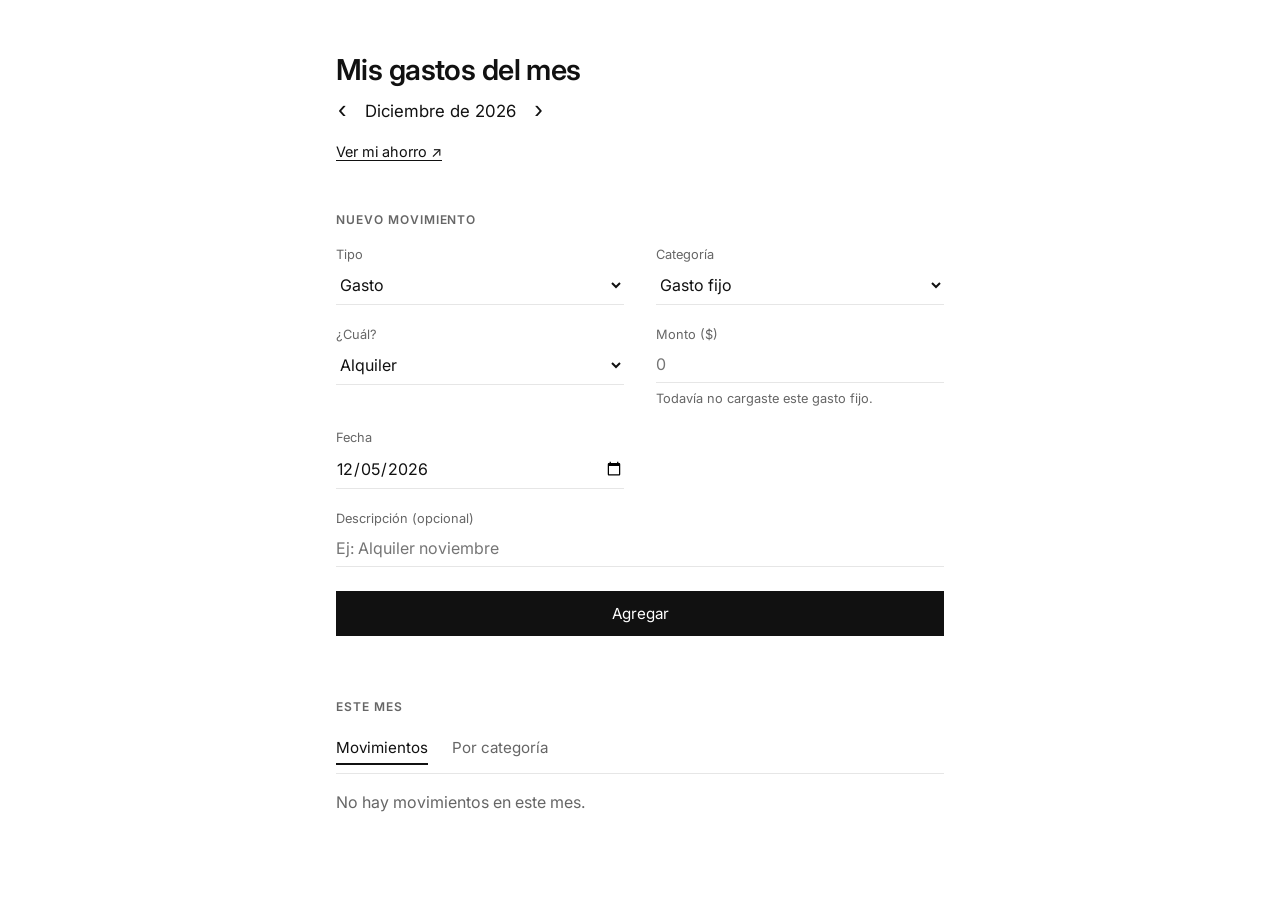
<file: index.html>
<!DOCTYPE html>
<html lang="es">
<head>
  <meta charset="UTF-8">
  <!-- Esta línea hace que la página se vea bien en el celular -->
  <meta name="viewport" content="width=device-width, initial-scale=1.0">
  <title>Mis gastos del mes</title>
  <meta name="description" content="App para llevar los ingresos y gastos del mes, ver en qué se gasta y cuánto se puede ahorrar.">
  <!-- Ícono de la pestaña del navegador -->
  <link rel="icon" href="icono.svg" type="image/svg+xml">
  <!-- Para instalarla como app en el celular (PWA) -->
  <link rel="manifest" href="manifest.json">
  <link rel="apple-touch-icon" href="iconos/icono-180.png">
  <meta name="apple-mobile-web-app-capable" content="yes">
  <meta name="apple-mobile-web-app-title" content="Mis gastos">
  <!-- Color de la barra de arriba del celular (claro u oscuro según el modo) -->
  <meta name="theme-color" content="#ffffff" media="(prefers-color-scheme: light)">
  <meta name="theme-color" content="#111111" media="(prefers-color-scheme: dark)">
  <!-- Fuente Inter de Google Fonts (preconnect hace que cargue más rápido) -->
  <link rel="preconnect" href="https://fonts.googleapis.com">
  <link rel="preconnect" href="https://fonts.gstatic.com" crossorigin>
  <link rel="stylesheet" href="https://fonts.googleapis.com/css2?family=Inter:wght@400;600&display=swap">
  <link rel="stylesheet" href="estilos.css">
</head>
<body>
  <header class="encabezado">
    <h1>Mis gastos del mes</h1>

    <!-- Flechas para cambiar de mes (las maneja datos.js) -->
    <div class="navegador-mes">
      <button type="button" id="mes-anterior" class="flecha-mes" aria-label="Mes anterior">‹</button>
      <p id="titulo-mes" class="subtitulo" aria-live="polite"></p>
      <button type="button" id="mes-siguiente" class="flecha-mes" aria-label="Mes siguiente">›</button>
    </div>
    <button type="button" id="volver-a-hoy" class="boton-texto volver-hoy" hidden>Volver a hoy</button>

    <!-- target="_blank" abre la página en una pestaña nueva del navegador.
         El href se completa desde app.js con el mes que estás mirando (ej: ahorro.html?mes=2026-10) -->
    <a href="ahorro.html" id="enlace-ahorro" target="_blank" rel="noopener" class="enlace enlace-ahorro">Ver mi ahorro ↗</a>
  </header>

  <main class="contenedor">
    <!-- Sección 1: formulario para cargar un ingreso o un gasto -->
    <section class="tarjeta">
      <h2>Nuevo movimiento</h2>
      <form id="formulario-movimiento">
        <div class="campo">
          <label for="campo-tipo">Tipo</label>
          <select id="campo-tipo" required>
            <option value="gasto">Gasto</option>
            <option value="ingreso">Ingreso</option>
          </select>
        </div>

        <div class="campo">
          <label for="campo-categoria">Categoría</label>
          <!-- Las opciones se llenan desde app.js según el tipo elegido -->
          <select id="campo-categoria" required></select>
        </div>

        <!-- Solo se muestra cuando la categoría es "Gasto fijo" -->
        <div class="campo" id="contenedor-tipo-fijo" hidden>
          <label for="campo-tipo-fijo">¿Cuál?</label>
          <!-- Las opciones se llenan desde app.js (incluye "+ Agregar otro…") -->
          <select id="campo-tipo-fijo"></select>
        </div>

        <div class="campo">
          <label for="campo-monto">Monto ($)</label>
          <input type="number" id="campo-monto" min="0.01" step="0.01" placeholder="0" required>
          <!-- Solo para gastos fijos: cuánto se pagó la última vez -->
          <small id="referencia-fijo" class="referencia" hidden></small>
        </div>

        <div class="campo">
          <label for="campo-fecha">Fecha</label>
          <input type="date" id="campo-fecha" required>
        </div>

        <div class="campo campo-ancho">
          <label for="campo-descripcion" id="etiqueta-descripcion">Descripción</label>
          <input type="text" id="campo-descripcion" placeholder="Ej: Supermercado">
        </div>

        <button type="submit" class="boton">Agregar</button>
      </form>
      <!-- aria-live hace que los lectores de pantalla lean el mensaje cuando aparece -->
      <p id="mensaje-error" class="mensaje-error" aria-live="polite"></p>
    </section>

    <!-- Sección 2: lo que pasó en el mes, con dos pestañas -->
    <section class="tarjeta">
      <h2>Este mes</h2>

      <!-- Pestañas: cada botón muestra uno de los dos paneles de abajo -->
      <div class="pestanas" role="tablist">
        <!-- aria-controls / aria-labelledby le dicen a los lectores de pantalla qué pestaña abre qué panel -->
        <button type="button" id="pestana-movimientos" class="pestana activa" role="tab" aria-selected="true" aria-controls="panel-movimientos" data-panel="panel-movimientos">Movimientos</button>
        <button type="button" id="pestana-categorias" class="pestana" role="tab" aria-selected="false" aria-controls="panel-categorias" data-panel="panel-categorias">Por categoría</button>
      </div>

      <!-- Panel 1: lista de movimientos del mes -->
      <div id="panel-movimientos" role="tabpanel" aria-labelledby="pestana-movimientos">
        <ul id="lista-movimientos" class="lista"></ul>
        <p id="lista-vacia" class="lista-vacia">No hay movimientos en este mes.</p>
      </div>

      <!-- Panel 2: cuánto se gastó en cada categoría -->
      <div id="panel-categorias" role="tabpanel" aria-labelledby="pestana-categorias" hidden>
        <ul id="lista-categorias" class="lista"></ul>
        <p id="total-gastado" class="total-gastado"></p>
        <p id="categorias-vacia" class="lista-vacia">No hay gastos en este mes.</p>
      </div>
    </section>
  </main>

  <!-- Primero el código compartido, después el propio de esta página -->
  <script src="datos.js"></script>
  <script src="app.js"></script>
</body>
</html>
</file>
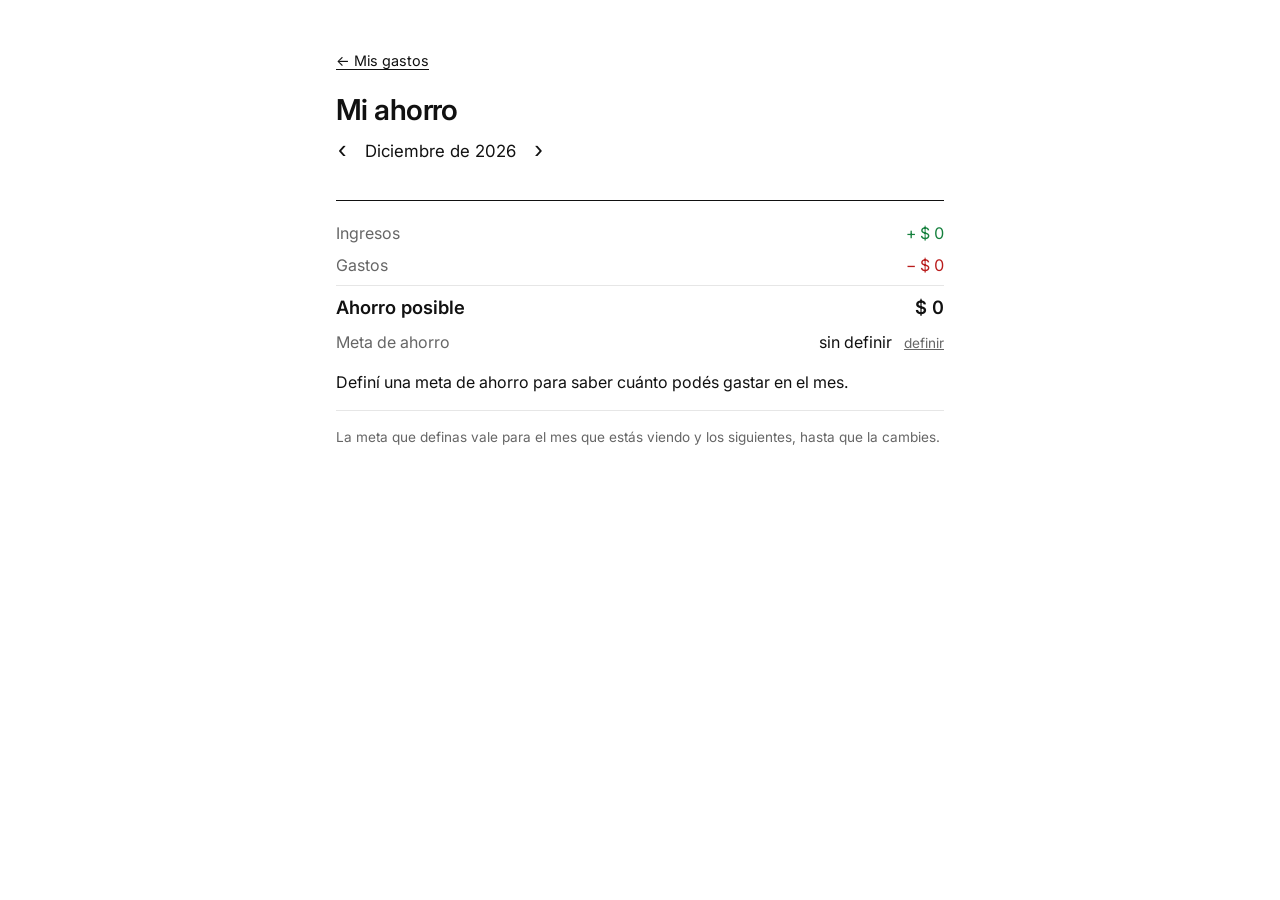
<file: ahorro.html>
<!DOCTYPE html>
<html lang="es">
<head>
  <meta charset="UTF-8">
  <!-- Esta línea hace que la página se vea bien en el celular -->
  <meta name="viewport" content="width=device-width, initial-scale=1.0">
  <title>Mi ahorro</title>
  <meta name="description" content="Resumen del mes: ahorro posible, meta de ahorro y cuánto queda para gastar.">
  <!-- Ícono de la pestaña del navegador -->
  <link rel="icon" href="icono.svg" type="image/svg+xml">
  <!-- Para instalarla como app en el celular (PWA) -->
  <link rel="manifest" href="manifest.json">
  <link rel="apple-touch-icon" href="iconos/icono-180.png">
  <meta name="apple-mobile-web-app-capable" content="yes">
  <meta name="apple-mobile-web-app-title" content="Mis gastos">
  <!-- Color de la barra de arriba del celular (claro u oscuro según el modo) -->
  <meta name="theme-color" content="#ffffff" media="(prefers-color-scheme: light)">
  <meta name="theme-color" content="#111111" media="(prefers-color-scheme: dark)">
  <!-- Fuente Inter de Google Fonts (preconnect hace que cargue más rápido) -->
  <link rel="preconnect" href="https://fonts.googleapis.com">
  <link rel="preconnect" href="https://fonts.gstatic.com" crossorigin>
  <link rel="stylesheet" href="https://fonts.googleapis.com/css2?family=Inter:wght@400;600&display=swap">
  <!-- Usa la misma hoja de estilos que la página principal -->
  <link rel="stylesheet" href="estilos.css">
</head>
<body>
  <header class="encabezado">
    <!-- El href se completa desde ahorro.js con el mes que estás mirando -->
    <a href="index.html" id="enlace-volver" class="enlace">← Mis gastos</a>
    <h1>Mi ahorro</h1>

    <!-- Flechas para cambiar de mes (las maneja datos.js) -->
    <div class="navegador-mes">
      <button type="button" id="mes-anterior" class="flecha-mes" aria-label="Mes anterior">‹</button>
      <p id="titulo-mes" class="subtitulo" aria-live="polite"></p>
      <button type="button" id="mes-siguiente" class="flecha-mes" aria-label="Mes siguiente">›</button>
    </div>
    <button type="button" id="volver-a-hoy" class="boton-texto volver-hoy" hidden>Volver a hoy</button>
  </header>

  <main class="contenedor">
    <!-- Resumen del mes: ingresos, gastos, ahorro posible y meta -->
    <section class="resumen" aria-label="Resumen del mes">
      <!-- <dl> es una "lista de definiciones": pares de nombre (dt) y valor (dd) -->
      <dl class="resumen-filas">
        <div class="resumen-fila">
          <dt>Ingresos</dt>
          <dd id="resumen-ingresos" class="monto-ingreso"></dd>
        </div>
        <div class="resumen-fila">
          <dt>Gastos</dt>
          <dd id="resumen-gastos" class="monto-gasto"></dd>
        </div>
        <div class="resumen-fila resumen-destacado">
          <dt>Ahorro posible</dt>
          <dd id="resumen-ahorro"></dd>
        </div>
        <div class="resumen-fila">
          <dt>Meta de ahorro</dt>
          <dd>
            <span id="resumen-meta"></span>
            <button type="button" id="boton-cambiar-meta" class="boton-texto">cambiar</button>
          </dd>
        </div>
      </dl>

      <!-- Mini formulario para cambiar la meta (se muestra al tocar "cambiar") -->
      <form id="formulario-meta" class="formulario-meta" hidden>
        <input type="number" id="campo-meta" min="0" step="0.01" placeholder="Meta de este mes ($)" aria-label="Meta de ahorro de este mes">
        <button type="submit" class="boton-chico">Guardar</button>
        <button type="button" id="boton-cancelar-meta" class="boton-texto">Cancelar</button>
      </form>
      <p id="error-meta" class="mensaje-error" aria-live="polite" hidden></p>

      <!-- Mensaje de cómo vas: "Vas bien..." o "Te pasaste..."
           (aria-live hace que los lectores de pantalla lo lean cuando cambia) -->
      <p id="estado-meta" class="estado-meta" aria-live="polite"></p>
    </section>

    <p class="nota">La meta que definas vale para el mes que estás viendo y los siguientes, hasta que la cambies.</p>
  </main>

  <!-- Primero el código compartido, después el propio de esta página -->
  <script src="datos.js"></script>
  <script src="ahorro.js"></script>
</body>
</html>
</file>
<file: estilos.css>
/* ================================================================
   ESTILO MINIMALISTA
   Blanco y negro, mucho espacio, líneas finas, sin sombras.
   El único color está en los montos (verde = ingreso, rojo = gasto).
   Tiene modo claro y modo oscuro (según la configuración de tu compu o celular).
   ================================================================ */

/* ===== Colores generales (variables para reutilizar) =====
   Todos los colores de la app salen de acá. Así el modo oscuro solo
   tiene que cambiar estas variables y todo lo demás se adapta solo. */
:root {
  --color-fondo: #ffffff;
  --color-texto: #111111;
  --color-suave: #666666;   /* textos secundarios (contraste 5.7:1, bien legible) */
  --color-tenue: #949494;   /* íconos discretos, como la ✕ de borrar */
  --color-linea: #e6e6e6;
  --color-hover: #f3f3f3;   /* fondo al pasar el mouse */
  --color-ingreso: #15803d;
  --color-gasto: #b91c1c;

  /* Le avisa al navegador que la página soporta los dos modos:
     así los selectores, el calendario y las barras de scroll también cambian de color */
  color-scheme: light dark;
}

/* ===== Modo oscuro =====
   Si el sistema está en modo oscuro, cambiamos solo las variables */
@media (prefers-color-scheme: dark) {
  :root {
    --color-fondo: #111111;
    --color-texto: #f2f2f2;
    --color-suave: #a3a3a3;
    --color-tenue: #6e6e6e;
    --color-linea: #2a2a2a;
    --color-hover: #222222;
    --color-ingreso: #4ade80;
    --color-gasto: #f87171;
  }
}

* {
  box-sizing: border-box;
}

/* Todo lo que tenga el atributo "hidden" queda oculto, aunque otra regla diga lo contrario */
[hidden] {
  display: none !important;
}

/* ===== Foco visible (accesibilidad) =====
   Cuando navegás con el teclado (tecla Tab), el botón o link elegido
   muestra un contorno. :focus-visible no lo muestra al hacer clic con el mouse. */
button:focus-visible,
a:focus-visible {
  outline: 2px solid var(--color-texto);
  outline-offset: 2px;
}

body {
  margin: 0;
  /* Inter viene de Google Fonts; si no hay internet, se usa la fuente del sistema */
  font-family: "Inter", system-ui, -apple-system, "Segoe UI", Roboto, sans-serif;
  background: var(--color-fondo);
  color: var(--color-texto);
  line-height: 1.5;
}

/* ===== Encabezado ===== */
.encabezado {
  max-width: 640px;
  margin: 0 auto;
  padding: 48px 16px 8px;
}

.encabezado h1 {
  margin: 0;
  font-size: 1.8rem;
  font-weight: 600;
  letter-spacing: -0.02em;
}

.subtitulo {
  margin: 4px 0 0;
  color: var(--color-suave);
}

/* ===== Navegación entre meses: ‹ Noviembre de 2026 › ===== */
.navegador-mes {
  display: flex;
  align-items: center;
  gap: 4px;
  margin-top: 4px;
  margin-left: -8px; /* para que la flecha quede alineada con el título */
}

/* El nombre del mes tiene un ancho fijo, así las flechas no "saltan" al cambiar de mes */
.navegador-mes .subtitulo {
  margin: 0;
  min-width: 9.5em;
  text-align: center;
  font-size: 1.05rem;
  color: var(--color-texto);
}

.flecha-mes {
  border: none;
  background: none;
  padding: 2px 10px 6px;
  font-size: 1.6rem;
  line-height: 1;
  color: var(--color-texto);
  cursor: pointer;
}

.flecha-mes:hover {
  background: var(--color-hover);
}

/* "Volver a hoy" va en su propia línea, alineado a la izquierda
   (usamos dos clases para ganarle a la regla general de .boton-texto) */
.boton-texto.volver-hoy {
  display: block;
  padding: 0;
  margin-top: 4px;
}

/* Aviso gris (ej: "Guardado en octubre de 2026") */
.mensaje-error.aviso {
  color: var(--color-suave);
}

/* Links ("Ver mi ahorro ↗", "← Mis gastos") */
.enlace {
  display: inline-block;
  color: var(--color-texto);
  font-size: 0.9rem;
  text-decoration: underline;
  text-underline-offset: 3px;
}

.enlace:hover {
  color: var(--color-suave);
}

.enlace-ahorro {
  margin-top: 12px;
}

/* En la página de ahorro, el link de volver va arriba del título */
.encabezado .enlace:first-child {
  margin-bottom: 16px;
}

/* Texto de aclaración chiquito */
.nota {
  margin-top: 16px;
  font-size: 0.85rem;
  color: var(--color-suave);
}

/* ===== Contenedor y secciones ===== */
.contenedor {
  max-width: 640px;
  margin: 0 auto;
  padding: 0 16px 48px;
}

/* Las "tarjetas" no son cajas: solo secciones separadas por espacio */
.tarjeta {
  margin-top: 40px;
}

/* Títulos de sección chiquitos, en mayúscula y gris */
.tarjeta h2 {
  margin: 0 0 16px;
  font-size: 0.75rem;
  font-weight: 600;
  text-transform: uppercase;
  letter-spacing: 0.08em;
  color: var(--color-suave);
}

/* ===== Resumen del mes (ingresos, gastos, ahorro y meta) ===== */
.resumen {
  margin-top: 24px;
  padding: 16px 0;
  border-top: 1px solid var(--color-texto);
  border-bottom: 1px solid var(--color-linea);
}

.resumen-filas {
  margin: 0;
}

/* Cada fila: nombre a la izquierda, monto a la derecha */
.resumen-fila {
  display: flex;
  justify-content: space-between;
  align-items: baseline;
  gap: 12px;
  padding: 4px 0;
}

.resumen-fila dt {
  color: var(--color-suave);
}

.resumen-fila dd {
  margin: 0;
  font-variant-numeric: tabular-nums;
  white-space: nowrap;
}

/* "Ahorro posible" se ve más grande y en negrita */
.resumen-destacado {
  margin-top: 4px;
  padding-top: 8px;
  border-top: 1px solid var(--color-linea);
  font-size: 1.15rem;
  font-weight: 600;
}

.resumen-destacado dt {
  color: var(--color-texto);
}

/* Mini formulario para cambiar la meta */
.formulario-meta {
  display: flex;
  align-items: center;
  gap: 8px;
  margin-top: 8px;
}

.formulario-meta input {
  flex: 1;
  min-width: 0;
  padding: 6px 0;
  border: none;
  border-bottom: 1px solid var(--color-texto);
  background: transparent;
  font-size: 1rem;
  font-family: inherit;
  color: var(--color-texto);
}

/* Al escribir, la línea se hace más gruesa (sin mover nada de lugar) */
.formulario-meta input:focus {
  outline: none;
  box-shadow: 0 1px 0 0 var(--color-texto);
}

/* Mensaje de cómo vas con la meta */
.estado-meta {
  margin: 12px 0 0;
}

.estado-bien {
  color: var(--color-ingreso);
}

.estado-mal {
  color: var(--color-gasto);
}

/* Botón que parece un link (para "cambiar", "Cancelar") */
.boton-texto {
  border: none;
  background: none;
  padding: 0 0 0 8px;
  color: var(--color-suave);
  font-size: 0.85rem;
  font-family: inherit;
  text-decoration: underline;
  cursor: pointer;
}

.boton-texto:hover {
  color: var(--color-texto);
}

/* Botón chiquito negro (para "Guardar") */
.boton-chico {
  padding: 6px 14px;
  border: 1px solid var(--color-texto);
  background: var(--color-texto);
  color: var(--color-fondo);
  font-size: 0.85rem;
  font-family: inherit;
  cursor: pointer;
}

.boton-chico:hover {
  background: var(--color-fondo);
  color: var(--color-texto);
}

/* ===== Formulario ===== */
/* En pantallas chicas, los campos van uno abajo del otro */
#formulario-movimiento {
  display: grid;
  grid-template-columns: 1fr;
  gap: 20px;
}

.campo {
  display: flex;
  flex-direction: column;
  gap: 2px;
}

.campo label {
  font-size: 0.8rem;
  color: var(--color-suave);
}

/* Campos con solo una línea abajo, sin caja */
.campo input,
.campo select {
  padding: 8px 0;
  border: none;
  border-bottom: 1px solid var(--color-linea);
  border-radius: 0;
  background: transparent;
  font-size: 1rem;
  font-family: inherit;
  color: var(--color-texto);
}

/* Cuando el campo está activo, la línea se pone del color del texto y más gruesa
   (box-shadow agrega una segunda línea debajo sin mover nada de lugar) */
.campo input:focus,
.campo select:focus {
  outline: none;
  border-bottom-color: var(--color-texto);
  box-shadow: 0 1px 0 0 var(--color-texto);
}

/* Texto chiquito debajo del monto: "Última vez: $ 400.000 (octubre)" */
.referencia {
  margin-top: 4px;
  font-size: 0.8rem;
  color: var(--color-suave);
}

.boton {
  margin-top: 4px;
  padding: 12px;
  border: 1px solid var(--color-texto);
  border-radius: 0;
  background: var(--color-texto);
  color: var(--color-fondo);
  font-size: 0.95rem;
  font-family: inherit;
  cursor: pointer;
}

.boton:hover {
  background: var(--color-fondo);
  color: var(--color-texto);
}

.mensaje-error {
  color: var(--color-gasto);
  font-size: 0.9rem;
  margin: 8px 0 0;
  min-height: 1em;
}

/* En pantallas más grandes (computadora), los campos van en dos columnas */
@media (min-width: 600px) {
  #formulario-movimiento {
    grid-template-columns: 1fr 1fr;
    column-gap: 32px;
  }

  .campo-ancho,
  .boton {
    grid-column: 1 / -1;
  }
}

/* ===== Lista de movimientos ===== */
.lista {
  list-style: none;
  margin: 0;
  padding: 0;
  border-top: 1px solid var(--color-linea);
}

/* Cada movimiento separado por una línea fina */
.movimiento {
  display: flex;
  align-items: center;
  gap: 12px;
  padding: 14px 0;
  border-bottom: 1px solid var(--color-linea);
}

.movimiento-info {
  flex: 1;
  min-width: 0; /* permite que el texto largo se corte bien */
}

.movimiento-descripcion {
  margin: 0;
  overflow-wrap: anywhere;
}

.movimiento-detalle {
  margin: 0;
  font-size: 0.8rem;
  color: var(--color-suave);
}

.movimiento-monto {
  font-variant-numeric: tabular-nums; /* números alineados */
  white-space: nowrap;
}

.monto-ingreso {
  color: var(--color-ingreso);
}

.monto-gasto {
  color: var(--color-gasto);
}

/* El botón de borrar es discreto hasta que pasás el mouse */
.boton-borrar {
  border: none;
  background: none;
  color: var(--color-tenue);
  font-size: 1rem;
  cursor: pointer;
  padding: 4px;
}

.boton-borrar:hover {
  color: var(--color-gasto);
}

.lista-vacia {
  color: var(--color-suave);
  margin: 16px 0;
}

/* ===== Pestañas ("Movimientos" / "Por categoría") ===== */
.pestanas {
  display: flex;
  gap: 24px;
  margin-bottom: 8px;
}

.pestana {
  border: none;
  border-bottom: 2px solid transparent;
  background: none;
  padding: 6px 0;
  font-size: 0.95rem;
  font-family: inherit;
  color: var(--color-suave);
  cursor: pointer;
}

.pestana:hover {
  color: var(--color-texto);
}

/* La pestaña elegida queda en negro y subrayada */
.pestana.activa {
  color: var(--color-texto);
  border-bottom-color: var(--color-texto);
}

/* ===== Resumen por categoría ===== */
.categoria {
  padding: 14px 0;
  border-bottom: 1px solid var(--color-linea);
}

/* Fila de arriba: nombre a la izquierda, monto y porcentaje a la derecha */
.categoria-fila {
  display: flex;
  align-items: baseline;
  gap: 12px;
}

.categoria-nombre {
  flex: 1;
}

.categoria-porcentaje {
  width: 3em;
  text-align: right;
  font-size: 0.85rem;
  color: var(--color-suave);
  font-variant-numeric: tabular-nums;
}

/* Barra fina: el fondo gris es el 100% y la parte negra es el porcentaje */
.barra {
  margin-top: 8px;
  height: 4px;
  background: var(--color-linea);
}

.barra-relleno {
  height: 100%;
  background: var(--color-texto);
}

.total-gastado {
  display: flex;
  justify-content: space-between;
  margin: 16px 0 0;
  font-weight: 600;
}
</file>
